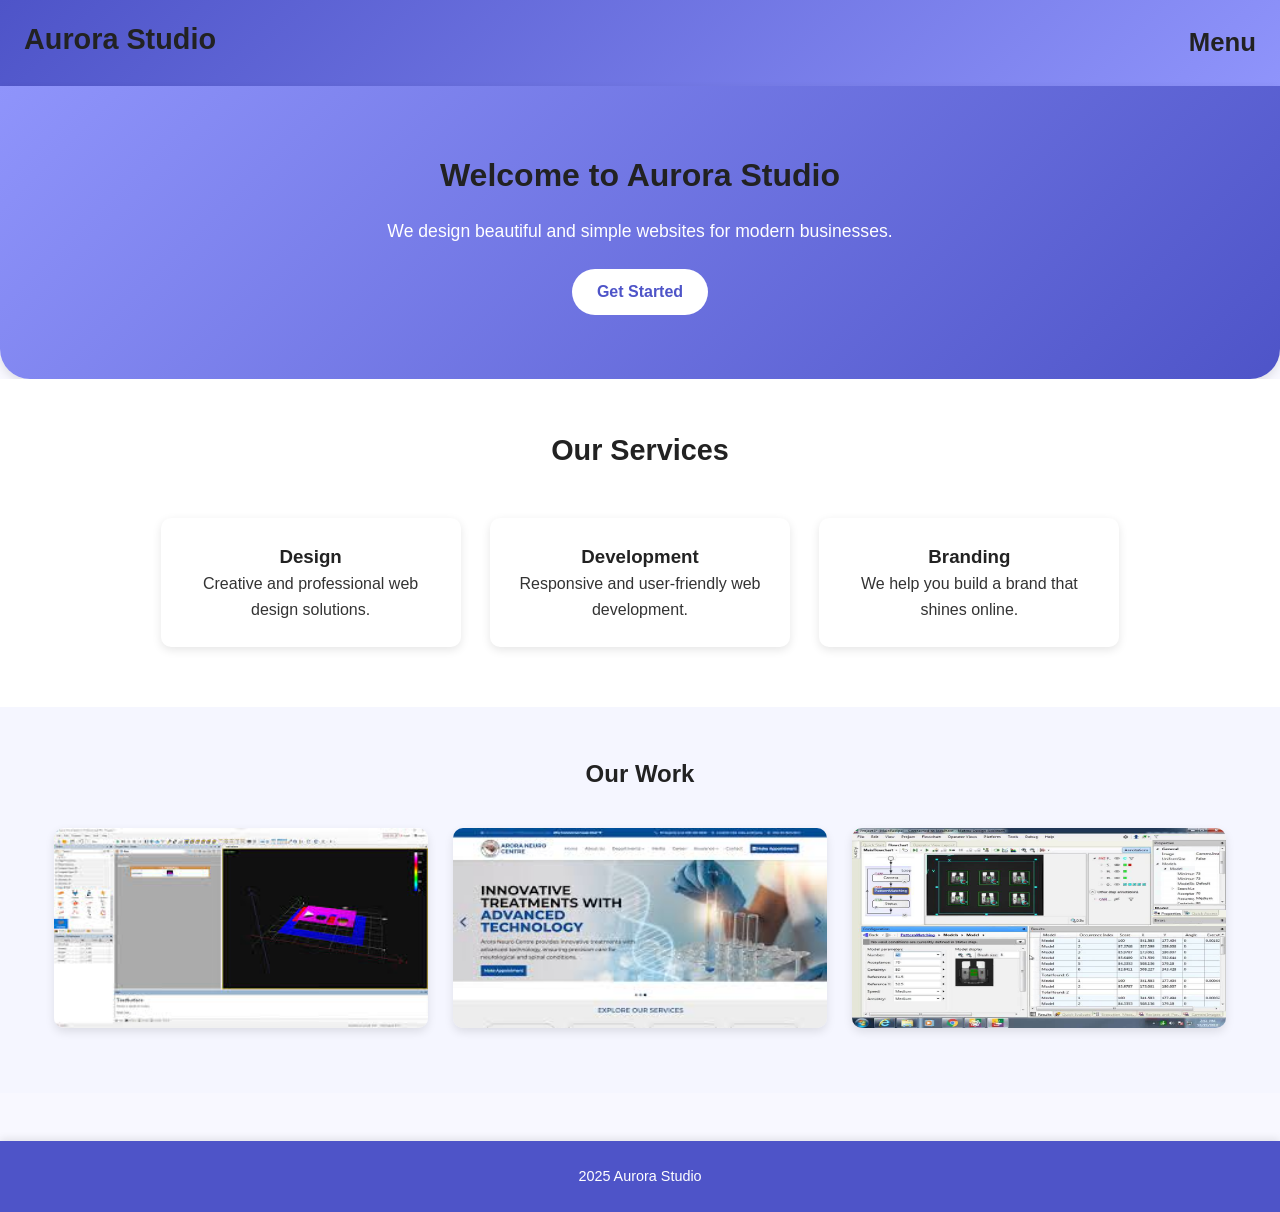
<file: index.html>
<!DOCTYPE html>
<html lang="en">
<head>
  <meta charset="UTF-8">
  <meta name="viewport" content="width=device-width, initial-scale=1.0">
  <title>Aurora Studio</title>
  <link rel="stylesheet" href="css/style.css">
</head>
<body>

  <header>
  <h1 class="logo">Aurora Studio</h1>
  <div class="menu">
<input type="checkbox" id="toggle-list" hidden>   
 <label for="toggle-list" class="toggle-button"><h3>Menu</h3></label>

    
            <ul class="toggle-list">
                <li><a href="index.html">Home</a></li>
                <li><a href="about.html">About Us</a></li>
                <li><a href="contact.html">Contact</a></li>
            </ul>

</div>
</header>


  <main>
    <section class="hero">
      <h2>Welcome to Aurora Studio</h2>
      <p>We design beautiful and simple websites for modern businesses.</p>
      <a href="contact.html" class="btn">Get Started</a>
    </section>

    <section class="services">
      <h2>Our Services</h2>
      <div class="service">
        <h3>Design</h3>
        <p>Creative and professional web design solutions.</p>
      </div>
      <div class="service">
        <h3>Development</h3>
        <p>Responsive and user-friendly web development.</p>
      </div>
      <div class="service">
        <h3>Branding</h3>
        <p>We help you build a brand that shines online.</p>
      </div>
    </section>

    <section class="gallery">
      <h2>Our Work</h2>
      <img src="images/work1.jpeg" alt="Project 1">
      <img src="images/work2.jpeg" alt="Project 2">
      <img src="images/work3.jpg" alt="Project 3">
    </section>
  </main>

  <footer>
    <p> 2025 Aurora Studio</p>
  </footer>

</body>
</html>
</file>
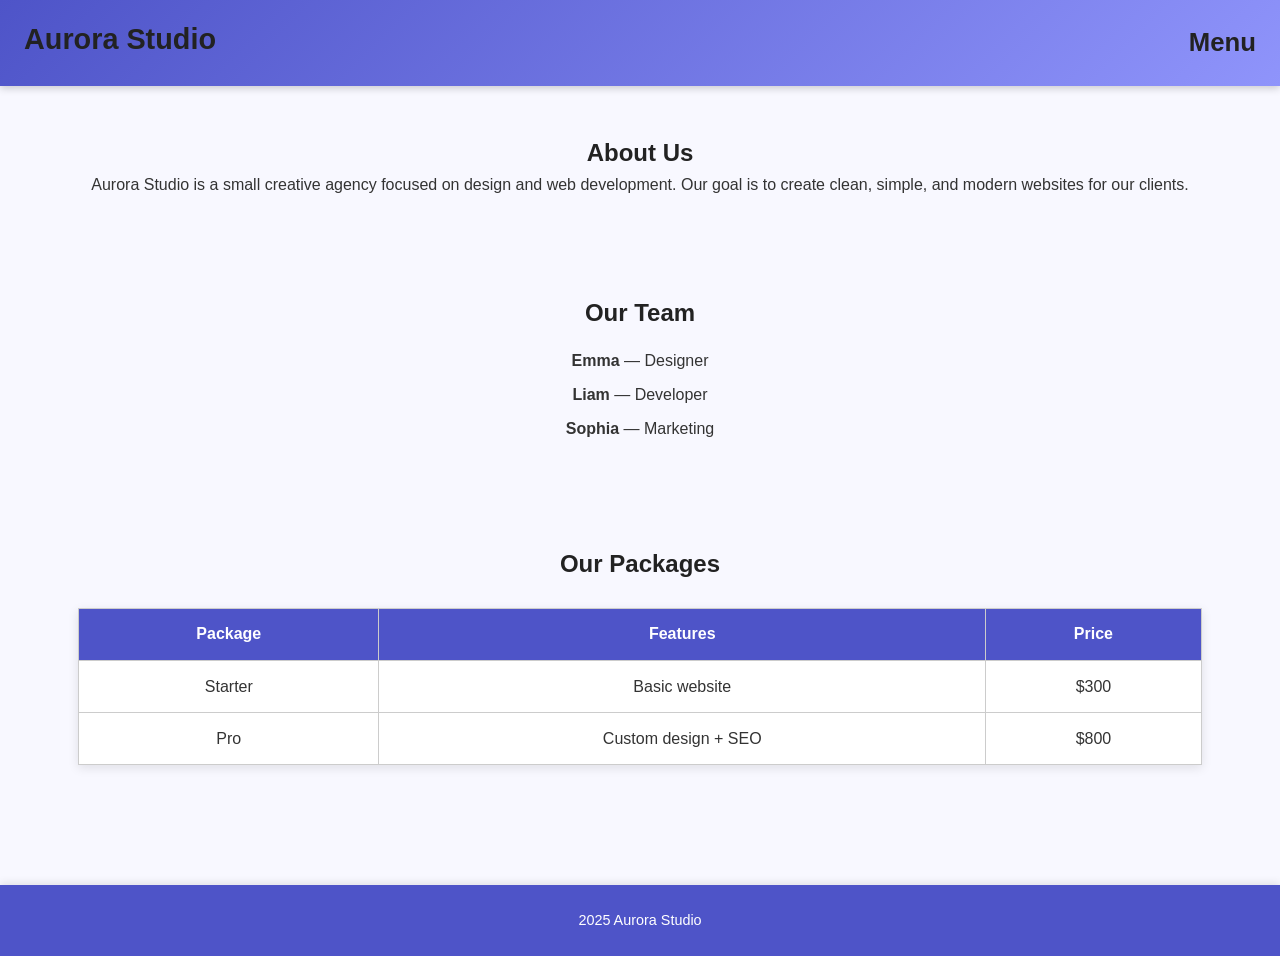
<file: about.html>
<!DOCTYPE html>
<html lang="en">
<head>
  <meta charset="UTF-8">
  <meta name="viewport" content="width=device-width, initial-scale=1.0">
  <title>About | Aurora Studio</title>
  <link rel="stylesheet" href="css/style.css">
</head>
<body>

 <header>
  <h1 class="logo">Aurora Studio</h1>
  <div class="menu">
<input type="checkbox" id="toggle-list" hidden>   
 <label for="toggle-list" class="toggle-button"><h3>Menu</h3></label>

    
            <ul class="toggle-list">
                <li><a href="index.html">Home</a></li>
                <li><a href="about.html">About Us</a></li>
                <li><a href="contact.html">Contact</a></li>
            </ul>

</div>
</header>

  <main>
    <section>
      <h2>About Us</h2>
      <p>Aurora Studio is a small creative agency focused on design and web development. Our goal is to create clean, simple, and modern websites for our clients.</p>
    </section>

    <section>
      <h2>Our Team</h2>
      <ul>
        <li><strong>Emma</strong> — Designer</li>
        <li><strong>Liam</strong> — Developer</li>
        <li><strong>Sophia</strong> — Marketing</li>
      </ul>
    </section>

    <section>
      <h2>Our Packages</h2>
      <table>
        <tr>
          <th>Package</th>
          <th>Features</th>
          <th>Price</th>
        </tr>
        <tr>
          <td>Starter</td>
          <td>Basic website</td>
          <td>$300</td>
        </tr>
        <tr>
          <td>Pro</td>
          <td>Custom design + SEO</td>
          <td>$800</td>
        </tr>
      </table>
    </section>
  </main>

  <footer>
    <p> 2025 Aurora Studio</p>
  </footer>

</body>
</html>
</file>
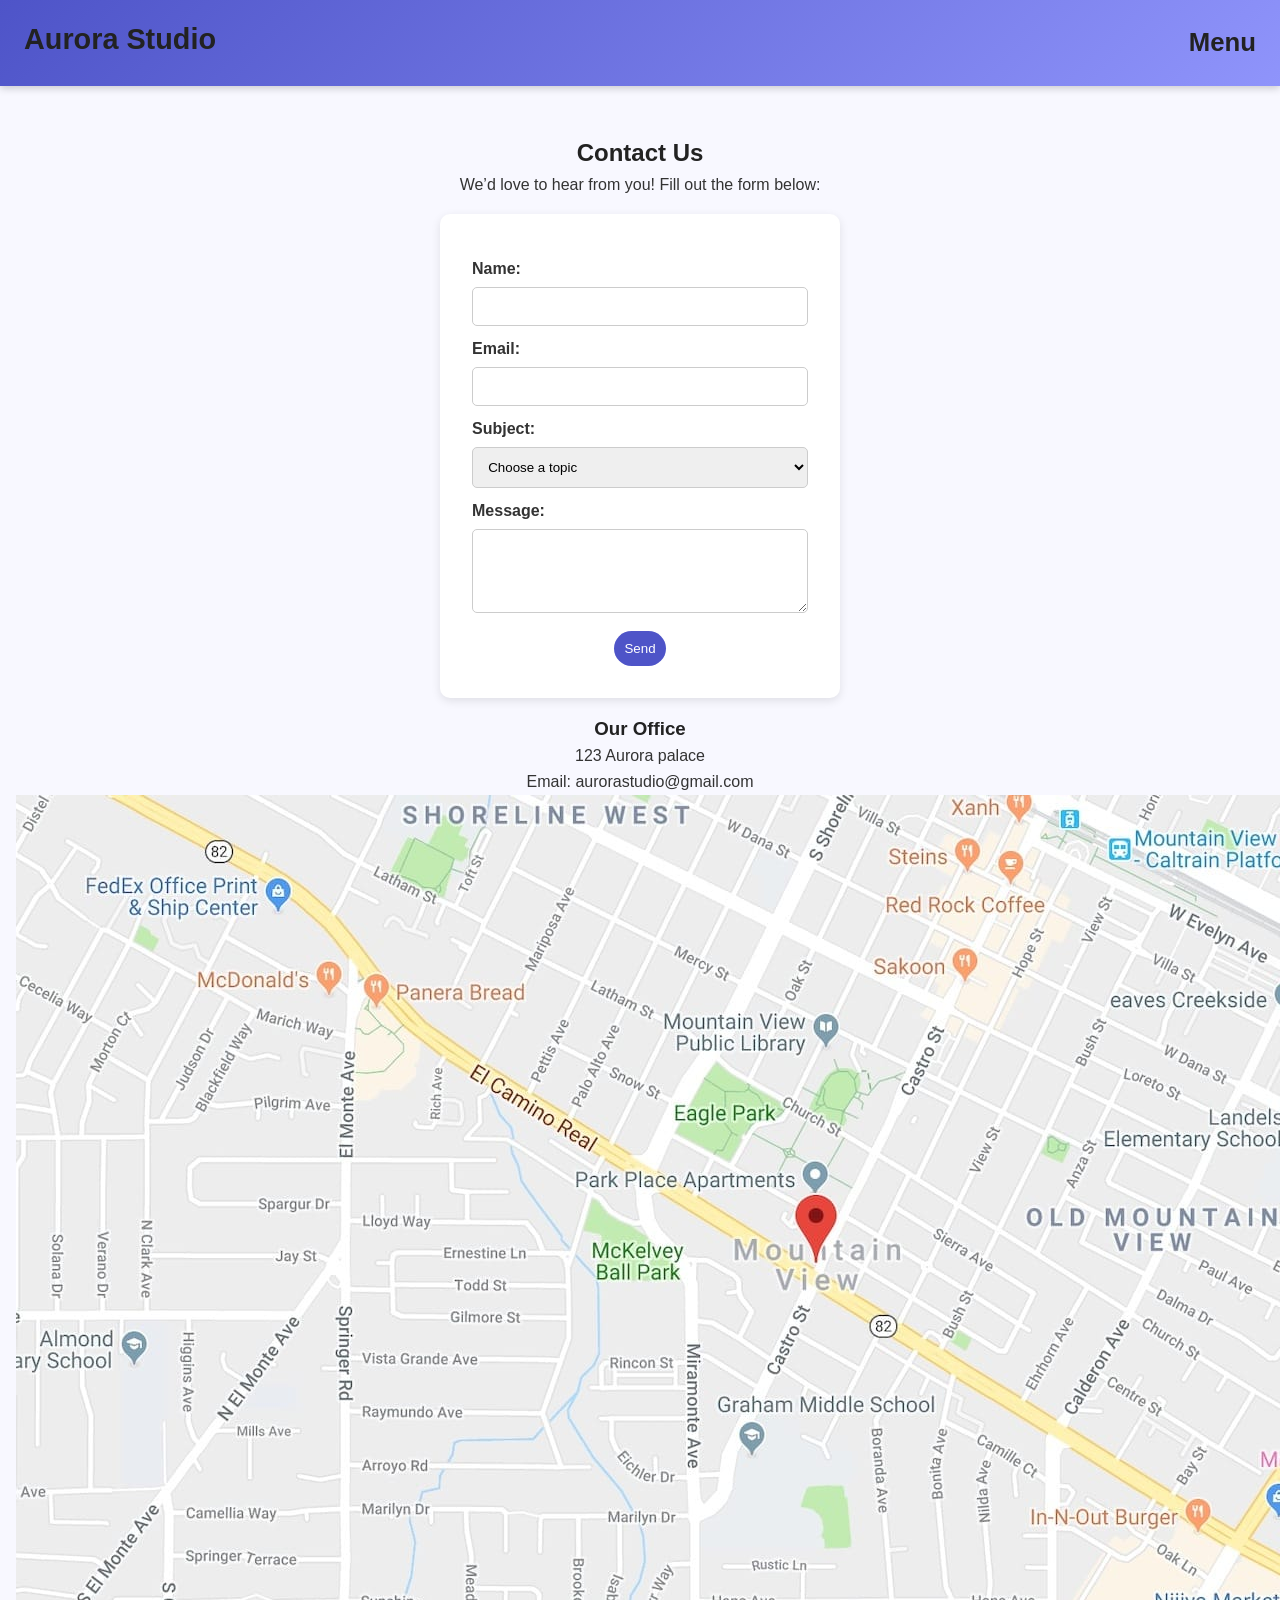
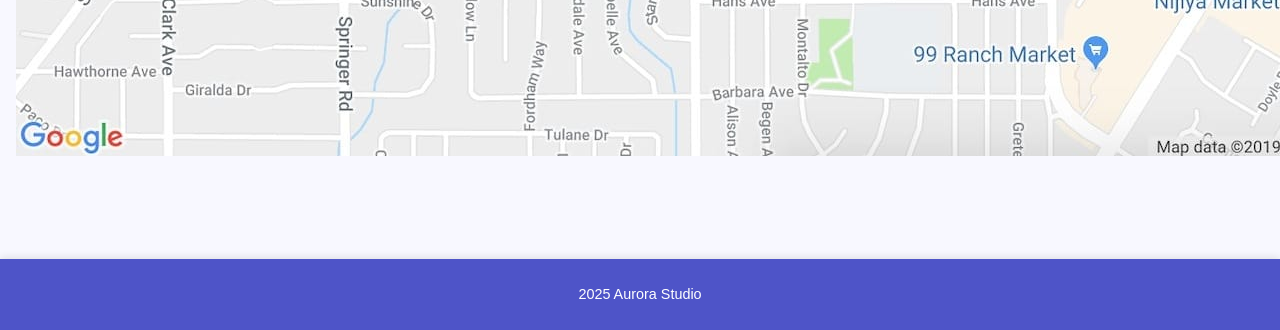
<file: contact.html>
<!DOCTYPE html>
<html lang="en">
<head>
  <meta charset="UTF-8">
  <meta name="viewport" content="width=device-width, initial-scale=1.0">
  <title>Contact | Aurora Studio</title>
  <link rel="stylesheet" href="css/style.css">
</head>
<body>

  <header>
  <h1 class="logo">Aurora Studio</h1>
  <div class="menu">
<input type="checkbox" id="toggle-list" hidden>   
 <label for="toggle-list" class="toggle-button"><h3>Menu</h3></label>

    
            <ul class="toggle-list">
                <li><a href="index.html">Home</a></li>
                <li><a href="about.html">About Us</a></li>
                <li><a href="contact.html">Contact</a></li>
            </ul>

</div>
</header>

  <main>
    <section>
      <h2>Contact Us</h2>
      <p>We’d love to hear from you! Fill out the form below:</p>

      <form action="#" method="post">
        <label for="name">Name:</label>
        <input type="text" id="name" name="name" required>

        <label for="email">Email:</label>
        <input type="email" id="email" name="email" required>

        <label for="subject">Subject:</label>
        <select id="subject" name="subject" required>
          <option value="">Choose a topic</option>
          <option value="design">Design</option>
          <option value="development">Development</option>
        </select>

        <label for="message">Message:</label>
        <textarea id="message" name="message" rows="4" required></textarea>

        <button type="submit">Send</button>
      </form>

      <h3>Our Office</h3>
      <p>123 Aurora palace</p>
      <p>Email: aurorastudio@gmail.com</p>

      <img src="images/map.jpg" alt="Map placeholder">
    </section>
  </main>

  <footer>
    <p> 2025 Aurora Studio</p>
  </footer>

</body>
</html>
</file>
<file: css/style.css>
* {
  margin: 0;
  padding: 0;
  box-sizing: border-box;
}


body {
  font-family: 'Poppins', Arial, sans-serif;
  background-color: #f8f8ff;
  color: #333;
  line-height: 1.6;
}

h1, h2, h3 {
  color: #222;
}

a {
  text-decoration: none;
}


header {
  background: linear-gradient(135deg, #4e54c8, #8f94fb);
  color: white;
  text-align: center;
  padding: 1.5rem 1rem;
  box-shadow: 0 2px 8px rgba(0, 0, 0, 0.2);
}

header h1 {
  font-size: 1.8rem;
  margin-bottom: 0.5rem;
}

/* menu */
header {
  
  display: flex;
  align-items: center;
  justify-content: space-between;
  padding: 1rem 1.5rem;
  
  box-shadow: 0 2px 8px rgba(0,0,0,0.2);
}
.toggle-button {
  cursor: pointer;
  color: white;
  font-size: 22px;
  margin-bottom: 20px;
  user-select: none;
}

.toggle-list {
  display: none;
  list-style-type: none;
  padding-left: 0;
  color: white;
  
  font-weight: 500;
  font-size: 16px;
  text-align: left;
}

#toggle-list:checked + .toggle-button + .toggle-list {
  display: block;
}


.hero {
  background: linear-gradient(135deg, #8f94fb, #4e54c8);
  color: white;
  text-align: center;
  padding: 4rem 1rem;
  border-radius: 0 0 30px 30px;
  box-shadow: 0 4px 10px rgba(0,0,0,0.1);
}

.hero h2 {
  font-size: 2rem;
  margin-bottom: 1rem;
}

.hero p {
  max-width: 600px;
  margin: 0 auto 1.5rem;
  font-size: 1.1rem;
}

.btn {
  background: white;
  color: #4e54c8;
  padding: 10px 25px;
  border-radius: 30px;
  font-weight: 600;
  display: inline-block;
  transition: all 0.3s ease;
}

.btn:hover {
  background: #4e54c8;
  color: white;
  transform: scale(1.05);
}


section {
  padding: 3rem 1rem;
  text-align: center;
}


.services {
  background: #fff;
}

.services h2 {
  margin-bottom: 2rem;
  font-size: 1.8rem;
}

.service {
  background: #fff;
  margin: 1rem auto;
  padding: 1.5rem;
  max-width: 300px;
  border-radius: 10px;
  box-shadow: 0 3px 10px rgba(0,0,0,0.1);
  transition: 0.3s ease;
}
.service {
    display: inline-block;   
    width: 28%;              
       
    margin: 1%;              
  }

.service:hover {
  transform: translateY(-5px);
  box-shadow: 0 6px 15px rgba(0,0,0,0.15);
}


.gallery {
  background: #f5f6ff;
}

.gallery h2 {
  margin-bottom: 1.5rem;
}

.gallery img {
  width: 100%;
  max-width: 200px;
  max-height: 200px;
  border-radius: 10px;
  margin: 10px;
  box-shadow: 0 4px 10px rgba(0,0,0,0.1);
  transition: transform 0.3s ease, box-shadow 0.3s ease;
}
.gallery img {
    max-width: 30%;          }

.gallery img:hover {
  transform: scale(1.05);
  box-shadow: 0 6px 15px rgba(0,0,0,0.2);
}

/* about */
ul {
  list-style: none;
  margin-top: 1rem;
}

ul li {
  margin: 0.5rem 0;
  font-size: 1rem;
}

table {
  width: 90%;
  margin: 1.5rem auto;
  border-collapse: collapse;
  box-shadow: 0 3px 10px rgba(0,0,0,0.1);
}

th, td {
  border: 1px solid #ccc;
  padding: 0.8rem;
}

th {
  background-color: #4e54c8;
  color: white;
}

td {
  background-color: #fff;
}

/* contact */
form {
  background: #fff;
  padding: 2rem;
  border-radius: 10px;
  max-width: 400px;
  margin: 1rem auto;
  box-shadow: 0 3px 10px rgba(0,0,0,0.1);
}

form label {
  font-weight: bold;
  margin-top: 10px;
  display: block;
  text-align: left;
}

form input, form select, form textarea {
  width: 100%;
  padding: 0.7rem;
  margin-top: 5px;
  border-radius: 5px;
  border: 1px solid #ccc;
  transition: 0.3s ease;
}

form input:focus, form select:focus, form textarea:focus {
  border-color: #4e54c8;
  outline: none;
  box-shadow: 0 0 5px rgba(78,84,200,0.4);
}

form button {
  background: #4e54c8;
  color: white;
  border: none;
  padding: 10px;
  margin-top: 10px;
  border-radius: 30px;
  cursor: pointer;
  transition: 0.3s ease;
}

form button:hover {
  background: #8f94fb;
}

.map-placeholder img {
  width: 100%;
  max-width: 400px;
  margin-top: 1.5rem;
  border-radius: 8px;
  box-shadow: 0 2px 10px rgba(0,0,0,0.1);
}

/*footer */
footer {
  background: #4e54c8;
  color: white;
  text-align: center;
  padding: 1.5rem;
  margin-top: 3rem;
  font-size: 0.9rem;
  box-shadow: 0 -2px 8px rgba(0,0,0,0.1);
}
</file>
